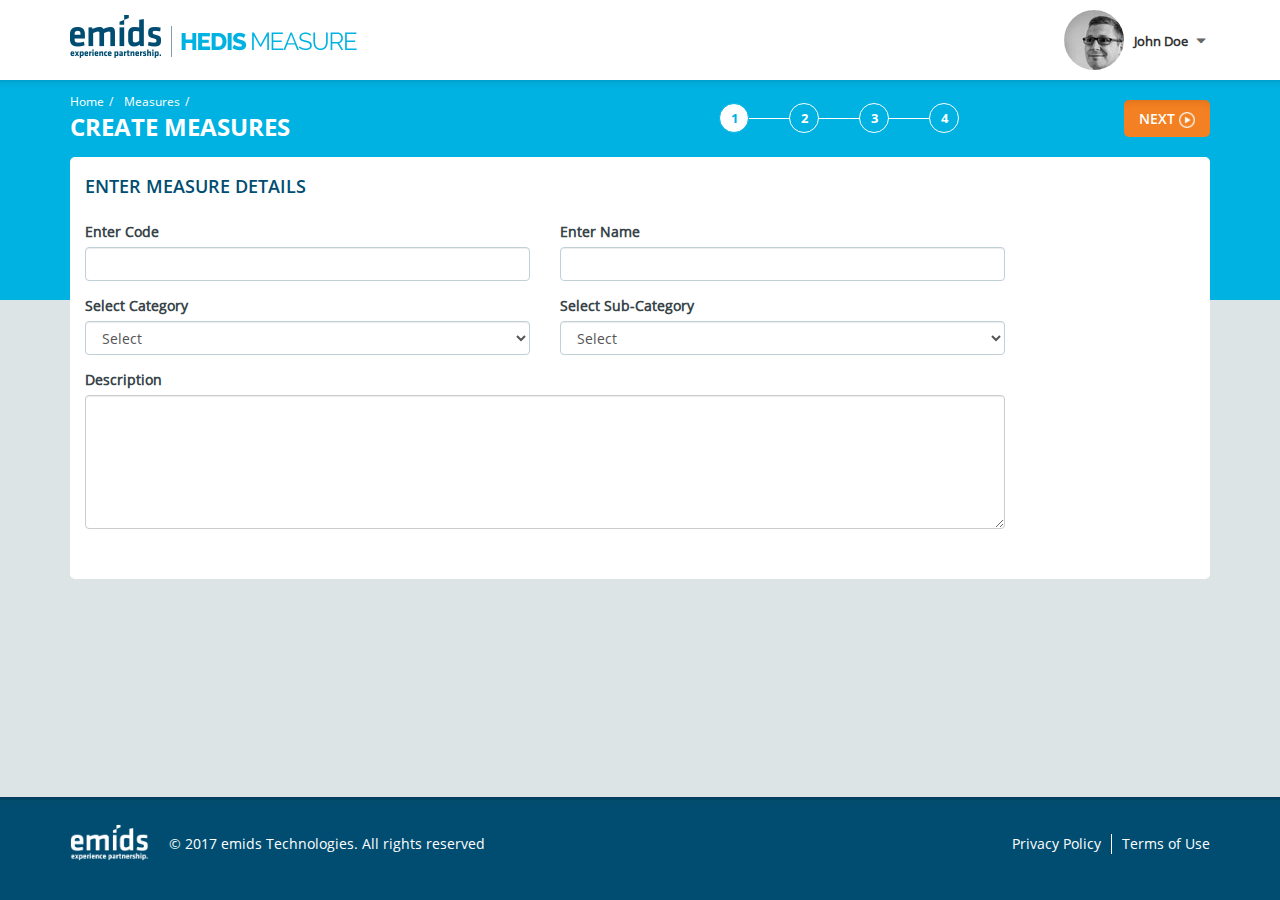
<file: create-measures.html>
<!DOCTYPE html>
<html lang="en">
  <head>
    <meta charset="utf-8">
    <meta http-equiv="X-UA-Compatible" content="IE=edge">
    <meta name="viewport" content="width=device-width, initial-scale=1">
    <!-- The above 3 meta tags *must* come first in the head; any other head content must come *after* these tags -->
    <meta name="description" content="">
    <meta name="author" content="">

    <title>HEDIS List Measure</title>

    <!-- Bootstrap core CSS -->
    <!-- <link href="css/jquery.dataTables.min.css" rel="stylesheet" type="text/css"> -->

    <!-- IE10 viewport hack for Surface/desktop Windows 8 bug -->
    <link href="css/font-awesome.min.css" rel="stylesheet">
    <link href="css/bootstrap.min.css" rel="stylesheet">
    <link href="css/bootstrap-3-right-offset.css" rel="stylesheet">
    <link href="css/custom-styles.css" rel="stylesheet">

    <!-- HTML5 shim and Respond.js for IE8 support of HTML5 elements and media queries -->
    <!--[if lt IE 9]>
      <script src="https://oss.maxcdn.com/html5shiv/3.7.3/html5shiv.min.js"></script>
      <script src="https://oss.maxcdn.com/respond/1.4.2/respond.min.js"></script>
    <![endif]-->
  </head>

  <body>
	<div class="mainWrapArea">
	<div class="container-fluid headerArea">
		<nav class="navbar navbar-default">
		  <div class="container">
			<div class="navbar-header">
			  <button type="button" class="navbar-toggle collapsed" data-toggle="collapse" data-target="#navbar" aria-expanded="false" aria-controls="navbar">
				<span class="sr-only">Toggle navigation</span>
				<span class="icon-bar"></span>
				<span class="icon-bar"></span>
				<span class="icon-bar"></span>
			  </button>
			  <a class="navbar-brand" href="#">
				<img src="images/logo1.png"/>
			  </a>
			</div>
			<div id="navbar" class="navbar-collapse collapse">
				<ul class="nav navbar-nav navbar-right headerRightNav">
					<li class="dropdown">
						<a href="#" class="dropdown-toggle userDisplayArea" data-toggle="dropdown">
							<span class="userIcon"></span> 
							<strong class="userName">John Doe</strong>
							<span class="glyphicon glyphicon-triangle-bottom"></span>
						</a>
						<ul class="dropdown-menu">
							<li><a href="#">Account Settings <span class="glyphicon glyphicon-cog pull-right"></span></a></li>
							<li class="divider"></li>
							<li><a href="#">User stats <span class="glyphicon glyphicon-stats pull-right"></span></a></li>
							<li class="divider"></li>
							<li><a href="#">Sign Out <span class="glyphicon glyphicon-log-out pull-right"></span></a></li>
						</ul>
					</li>
				</ul>
			</div><!--/.navbar-collapse -->
		  </div>
		</nav>
	</div>

    <!-- Main jumbotron for a primary marketing message or call to action -->
    <div class="container-fluid bodyContentArea">
		<div class="container">
			<div class="bodyHeader">
				<ol class="breadcrumb pull-left">
				  <li class="breadcrumb-item"><a href="#">Home</a></li>
				  <li class="breadcrumb-item"><a href="#">Measures</a></li>
				  <li class="breadcrumb-item active">Create Measures</li>
				</ol>
				<div class="timeLineArea">
					<hr class="timeLineBar"/>
					<ul>
						<li class="active">1</li>
						<li>2</li>
						<li>3</li>
						<li>4</li>
					</ul>
				</div> <!-- end of timeLineArea -->
				<button class="btn btn-warning orangeBtn">
					Next <img src="images/next-btn-icon.png" width="16" height="16"/>
				</button>
			</div>
		  <!-- Example row of columns -->
		  <div class="formContainer">
			<h2>Enter Measure Details</h2>
			<form>
				<div class="row">
					<div class="col-md-5 col-xs-12">
						<div class="form-group">
							<label for="code">Enter Code</label>
							<input type="text" class="form-control" id="code"/>
						</div>
					</div>
					<div class="col-md-5 col-md-offset-right-2 col-xs-12">
						<label for="name">Enter Name</label>
						<input type="text" class="form-control" id="name"/>
					</div>
				</div>
				<div class="row">
					<div class="col-md-5 col-xs-12">
						<div class="form-group">
							<label for="category">Select Category</label>
							<select class="form-control" id="category">
								<option>Select</option>
								<option>Category 1</option>
								<option>Category 1</option>
							</select>
						</div>
					</div>
					<div class="col-md-5 col-md-offset-right-2 col-xs-12">
						<label for="subCategory">Select Sub-Category</label>
							<select class="form-control" id="subCategory">
								<option>Select</option>
								<option>Sub-Category 1</option>
								<option>Sub-Category 1</option>
							</select>
					</div>
				</div>
				<div class="row">
					<div class="col-md-10 col-md-offset-right-2 col-xs-12">
						<div class="form-group">
							<label for="description">Description</label>
							<textarea class="form-control" id="description" rows="6">
							</textarea>
						</div>
					</div>
				</div>
			</form>
			<br class="clearAll"/>
		  </div> <!-- end of formContainer -->
		</div> <!-- container -->
		<br clear="all"/>
	</div> <!-- end of bodyContentArea -->

      <footer class="footerArea">
		 <div class="container">
			<div class="footerLogo"></div>
			<p>&copy; 2017 emids Technologies. All rights reserved</p>
			<ul class="footerLinks">
				<li><a href="#">Privacy Policy</a></li>
				<li><a href="#">Terms of Use</a></li>
			</ul>
		</div>
      </footer>
    </div>  <!-- mainWrapArea -->

<a id="back-to-top" href="#" class="btn btn-primary btn-lg back-to-top" role="button" title="Click to return on the top page" data-toggle="tooltip" data-placement="left"><span class="glyphicon glyphicon-chevron-up"></span></a>
	    
    <!-- Bootstrap core JavaScript
    ================================================== -->
    <!-- Placed at the end of the document so the pages load faster -->
    <script src="js/jquery.min.js"></script>
    <script>window.jQuery || document.write('<script src="js/jquery.min.js"><\/script>')</script>
    <script src="js/bootstrap.min.js"></script>
    <!-- <script src="js/jquery.dataTables.min.js"></script> -->
    <!-- IE10 viewport hack for Surface/desktop Windows 8 bug -->
    <script src="js/ie10-viewport-bug-workaround.js"></script>
    <script src="js/custom-script.js"></script>
  </body>
</html>
</file>
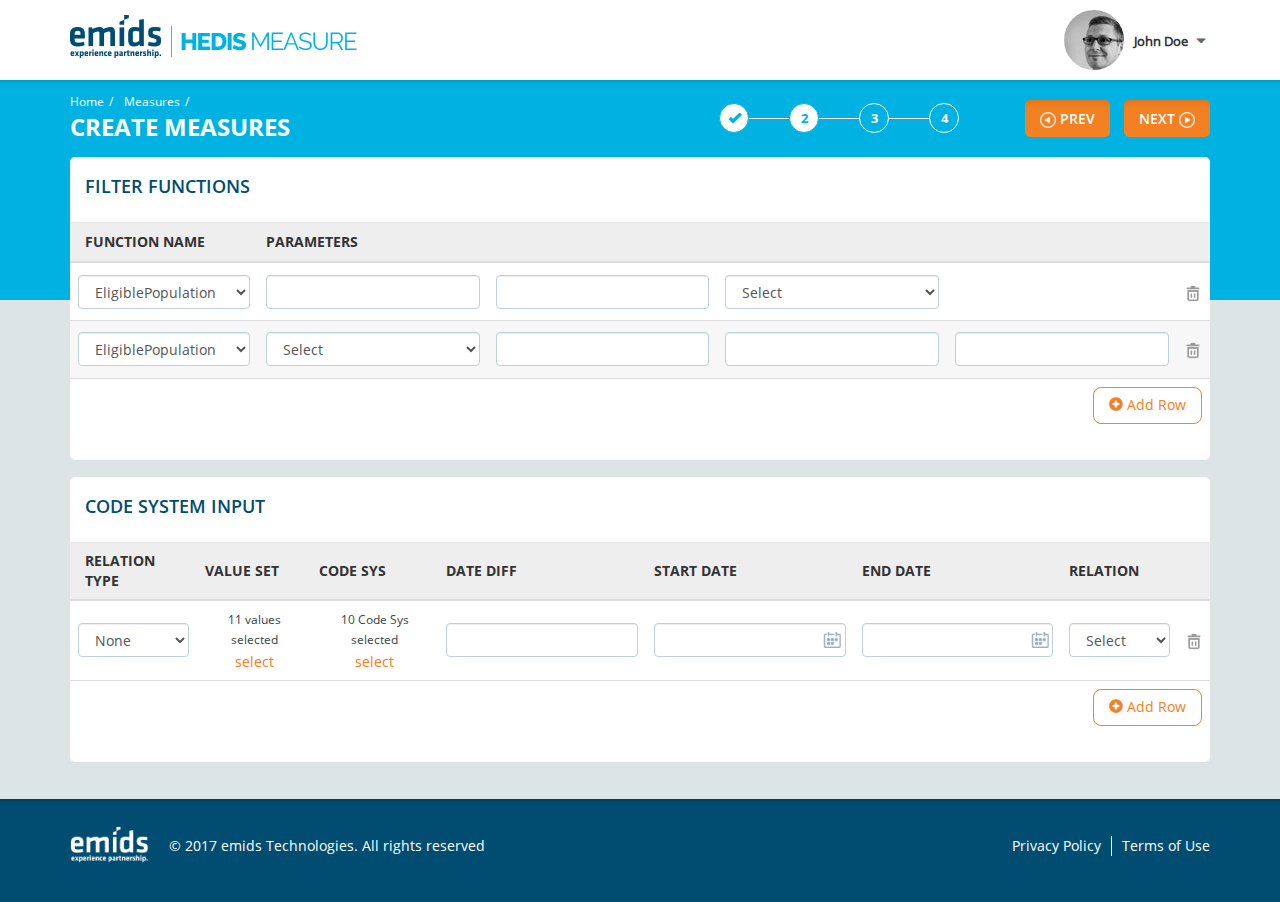
<file: create-measures2.html>
<!DOCTYPE html>
<html lang="en">
  <head>
    <meta charset="utf-8">
    <meta http-equiv="X-UA-Compatible" content="IE=edge">
    <meta name="viewport" content="width=device-width, initial-scale=1">
    <!-- The above 3 meta tags *must* come first in the head; any other head content must come *after* these tags -->
    <meta name="description" content="">
    <meta name="author" content="">

    <title>HEDIS List Measure</title>

    <!-- Bootstrap core CSS -->
    <!-- <link href="css/jquery.dataTables.min.css" rel="stylesheet" type="text/css"> -->

    <!-- IE10 viewport hack for Surface/desktop Windows 8 bug -->
    <link href="css/font-awesome.min.css" rel="stylesheet">
    <link href="css/bootstrap.min.css" rel="stylesheet">
    <link href="css/datepicker.css" rel="stylesheet">
    <link href="css/bootstrap-3-right-offset.css" rel="stylesheet">
    <link href="css/custom-styles.css" rel="stylesheet">

    <!-- HTML5 shim and Respond.js for IE8 support of HTML5 elements and media queries -->
    <!--[if lt IE 9]>
      <script src="https://oss.maxcdn.com/html5shiv/3.7.3/html5shiv.min.js"></script>
      <script src="https://oss.maxcdn.com/respond/1.4.2/respond.min.js"></script>
    <![endif]-->
  </head>

  <body>
	<div class="mainWrapArea">
	<div class="container-fluid headerArea">
		<nav class="navbar navbar-default">
		  <div class="container">
			<div class="navbar-header">
			  <button type="button" class="navbar-toggle collapsed" data-toggle="collapse" data-target="#navbar" aria-expanded="false" aria-controls="navbar">
				<span class="sr-only">Toggle navigation</span>
				<span class="icon-bar"></span>
				<span class="icon-bar"></span>
				<span class="icon-bar"></span>
			  </button>
			  <a class="navbar-brand" href="#">
				<img src="images/logo1.png"/>
			  </a>
			</div>
			<div id="navbar" class="navbar-collapse collapse">
				<ul class="nav navbar-nav navbar-right headerRightNav">
					<li class="dropdown">
						<a href="#" class="dropdown-toggle userDisplayArea" data-toggle="dropdown">
							<span class="userIcon"></span> 
							<strong class="userName">John Doe</strong>
							<span class="glyphicon glyphicon-triangle-bottom"></span>
						</a>
						<ul class="dropdown-menu">
							<li><a href="#">Account Settings <span class="glyphicon glyphicon-cog pull-right"></span></a></li>
							<li class="divider"></li>
							<li><a href="#">User stats <span class="glyphicon glyphicon-stats pull-right"></span></a></li>
							<li class="divider"></li>
							<li><a href="#">Sign Out <span class="glyphicon glyphicon-log-out pull-right"></span></a></li>
						</ul>
					</li>
				</ul>
			</div><!--/.navbar-collapse -->
		  </div>
		</nav>
	</div>

    <!-- Main jumbotron for a primary marketing message or call to action -->
    <div class="container-fluid bodyContentArea">
		<div class="container">
			<div class="bodyHeader">
				<ol class="breadcrumb pull-left">
				  <li class="breadcrumb-item"><a href="#">Home</a></li>
				  <li class="breadcrumb-item"><a href="#">Measures</a></li>
				  <li class="breadcrumb-item active">Create Measures</li>
				</ol>
				<div class="timeLineArea">
					<hr class="timeLineBar"/>
					<ul>
						<li class="active"><span class="glyphicon glyphicon-ok"></span></li>
						<li class="active">2</li>
						<li>3</li>
						<li>4</li>
					</ul>
				</div> <!-- end of timeLineArea -->
				<div class="btns1Area">
					<button class="btn btn-warning orangeBtn">
						<img src="images/prev-btn-icon.png" width="16" height="16"/> Prev
					</button>
					<button class="btn btn-warning orangeBtn">					
						Next <img src="images/next-btn-icon.png" width="16" height="16"/>
					</button>
				</div>
			</div>
		  <!-- Example row of columns -->
		  <div class="formContainer formContainer1">
			<h2>Filter Functions</h2>
			<form>
				<table class="table table-striped table-responsive formTable1">
					<thead>
						<tr>
							<th>Function Name</th>
							<th>Parameters</th>
							<th colspan="4"></th>
						</tr>
					</thead>
					<tbody>
						<tr>
							<td>								
								<div class="form-group">
										<select class="form-control">
											<option>EligiblePopulation</option>
											<option>Option 1</option>
											<option>Option 2</option>
										</select>
								</div>
							</td>
							<td>
								<div class="form-group">
									<input type="text" class="form-control"/>
								</div>
							</td>
							<td>
								<div class="form-group">
									<input type="text" class="form-control"/>
								</div>
							</td>
							<td>
								<div class="form-group">
										<select class="form-control">
											<option>Select </option>
											<option>Option 1</option>
											<option>Option 2</option>
										</select>
								</div>
							</td>
							<td>&nbsp;</td>
							<td>
								<a class="deleteIcon" href="#"></a>
							</td>
						</tr>
						<tr>
							<td>								
								<div class="form-group">
										<select class="form-control">
											<option>EligiblePopulation</option>
											<option>Option 1</option>
											<option>Option 2</option>
										</select>
								</div>
							</td>
							<td>
								<div class="form-group">
										<select class="form-control">
											<option>Select </option>
											<option>Option 1</option>
											<option>Option 2</option>
										</select>
								</div>
							</td>
							<td>
								<div class="form-group">
									<input type="text" class="form-control"/>
								</div>
							</td>
							<td>
								<div class="form-group">
									<input type="text" class="form-control"/>
								</div>
							</td>
							<td>
								<div class="form-group">
									<input type="text" class="form-control"/>
								</div>
							</td>
							<td>
								<a class="deleteIcon" href="#"></a>
							</td>
						</tr>						
					</tbody>
					<tfoot>
						<tr>
							<td colspan="6">
								<button class="btn btn-warning whiteBtn">
									<span class="glyphicon glyphicon-plus-sign"></span> Add Row
								</button>
							</td>
						</tr>
					</tfoot>
				</table>
			</form>
		  </div> <!-- end of formContainer -->
		  <div class="formContainer formContainer1">
			<h2>Code System Input</h2>
			<form>
				<table class="table table-striped table-responsive formTable1">
					<thead>
						<tr>
							<th>Relation Type</th>
							<th>Value Set</th>
							<th>Code Sys</th>
							<th>Date Diff</th>
							<th>Start Date</th>
							<th>End Date</th>
							<th>Relation</th>
							<th>&nbsp;</th>
						</tr>
					</thead>
					<tbody>
						<tr>
							<td>								
								<div class="form-group">
										<select class="form-control">
											<option>None</option>
											<option>Option 1</option>
											<option>Option 2</option>
										</select>
								</div>
							</td>
							<td class="text-center">
								 <p class="totValuesSel"><small>11 values selected</small></p>
								<a class="tdLink1" id="selValues1">select</a>
							</td>
							<td class="text-center">
								 <p class="totValuesSel"><small>10 Code Sys selected</small></p>
								<a class="tdLink1" id="selValues2">select</a>
							</td>
							<td>
								<div class="form-group">
									<input type="text" class="form-control"/>
								</div>
							</td>
							<td>
								<div class="form-group">
									<input type="text" class="form-control dateIcon" id="date1"/>
								</div>
							</td>
							<td>
								<div class="form-group">
									<input type="text" class="form-control dateIcon" id="date2"/>
								</div>
							</td>
							<td>
								<div class="form-group">
										<select class="form-control">
											<option>Select </option>
											<option>Option 1</option>
											<option>Option 2</option>
										</select>
								</div>
							</td>
							<td>
								<a class="deleteIcon" href="#"></a>
							</td>
						</tr>				
					</tbody>
					<tfoot>
						<tr>
							<td colspan="8">
								<button class="btn btn-warning whiteBtn">
									<span class="glyphicon glyphicon-plus-sign"></span> Add Row
								</button>
							</td>
						</tr>
					</tfoot>
				</table>
			</form>
		  </div> <!-- end of formContainer -->
		</div> <!-- container -->
		<br clear="all"/>
	</div> <!-- end of bodyContentArea -->

      <footer class="footerArea">
		 <div class="container">
			<div class="footerLogo"></div>
			<p>&copy; 2017 emids Technologies. All rights reserved</p>
			<ul class="footerLinks">
				<li><a href="#">Privacy Policy</a></li>
				<li><a href="#">Terms of Use</a></li>
			</ul>
		</div>
      </footer>
    </div>  <!-- mainWrapArea -->
	
	<div class="modal fade modalBox" id="myModal" role="dialog">
    <div class="modal-dialog">
    
      <!-- Modal content-->
      <div class="modal-content">
        <div class="modal-header modalHeader">
          <button type="button" class="close" data-dismiss="modal">&times;</button>
          <h4 class="modal-title">Select Value Set</h4>
        </div>
        <div class="modal-body modalBody">
          <div class="row">
			<div class="col-md-6">
			  <div class="checkbox checkbox-info">
				<label><input type="checkbox" value="" checked> Asthma Diagnosis</label>
			 </div>
			  <div class="checkbox">
				  <label><input type="checkbox" value=""> Bacterial Pneumonia</label>
			 </div>
			  <div class="checkbox">
				  <label><input type="checkbox" value="" checked> Cardiac Procedure</label>
			 </div>
			  <div class="checkbox">
				  <label><input type="checkbox" value="" checked> Cellulitis</label>
			 </div>
			  <div class="checkbox">
				  <label><input type="checkbox" value=""> COPD Diagnosis</label>
			 </div>
			  <div class="checkbox">
				  <label><input type="checkbox" value=""> Cystic Fibrosis and Respiratory System Anomalies</label>
			 </div>
			  <div class="checkbox">
				  <label><input type="checkbox" value="" checked> Diabetes Diagnosis</label>
			 </div>
			  <div class="checkbox">
				  <label><input type="checkbox" value=""> Diabetes Long Term Complications</label>
			 </div>
			  <div class="checkbox">
				  <label><input type="checkbox" value=""> Diabetes Short Term Complications</label>
			 </div>
			  <div class="checkbox">
				  <label><input type="checkbox" value=""> Dialysis</label>
			 </div>
			</div> <!-- end of col-md-6 -->
			<div class="col-md-6">
			  <div class="checkbox">
				<label><input type="checkbox" value=""> ED</label>
			 </div>
			  <div class="checkbox">
				  <label><input type="checkbox" value=""> Heart Failure Diagnosis</label>
			 </div>
			  <div class="checkbox">
				  <label><input type="checkbox" value="" checked> Hypertension</label>
			 </div>
			  <div class="checkbox">
				  <label><input type="checkbox" value="" checked> Immunocompromised State</label>
			 </div>
			  <div class="checkbox">
				  <label><input type="checkbox" value=""> Kidney/Urinary Tract Disorder</label>
			 </div>
			  <div class="checkbox">
				  <label><input type="checkbox" value="" checked> Lower Extremity Amputation</label>
			 </div>
			  <div class="checkbox">
				  <label><input type="checkbox" value=""> Nonacute Inpatient</label>
			 </div>
			  <div class="checkbox">
				  <label><input type="checkbox" value="" checked> Observation</label>
			 </div>
			  <div class="checkbox">
				  <label><input type="checkbox" value=""> Outpatient</label>
			 </div>
			  <div class="checkbox">
				  <label><input type="checkbox" value=""> Pressure Ulcer</label>
			 </div>
			</div> <!-- end of col-md-6 -->
		  </div> <!-- end of row -->
        </div>
        <div class="modal-footer modalFooter">
          <button type="button" class="btn btn-default">Cancel</button>
          <button type="button" class="btn btn-warning orangeBtn">Done</button>
        </div>
      </div>      
    </div> <!-- end of modal-dialog -->
  </div> <!-- end of modal -->
<a id="back-to-top" href="#" class="btn btn-primary btn-lg back-to-top" role="button" title="Click to return on the top page" data-toggle="tooltip" data-placement="left"><span class="glyphicon glyphicon-chevron-up"></span></a>
	    
    <!-- Bootstrap core JavaScript
    ================================================== -->
    <!-- Placed at the end of the document so the pages load faster -->
    <script src="js/jquery.min.js"></script>
    <script>window.jQuery || document.write('<script src="js/jquery.min.js"><\/script>')</script>
    <script src="js/bootstrap.min.js"></script>
    <script src="js/bootstrap-datepicker.js"></script>
    <!-- <script src="js/jquery.dataTables.min.js"></script> -->
    <!-- IE10 viewport hack for Surface/desktop Windows 8 bug -->
    <script src="js/ie10-viewport-bug-workaround.js"></script>
    <script src="js/custom-script.js"></script>
  </body>
</html>
</file>
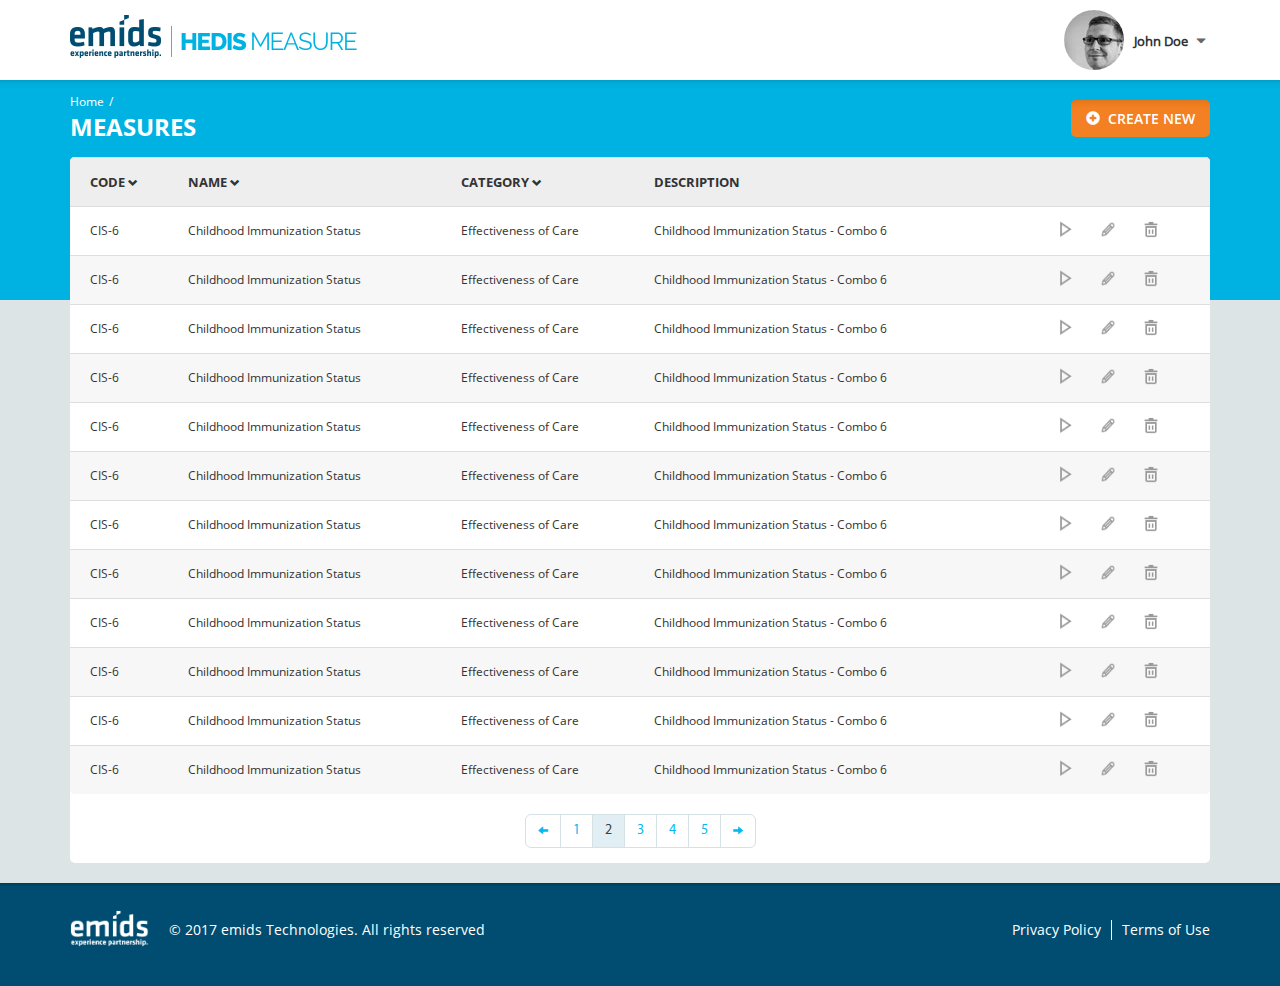
<file: measures.html>
<!DOCTYPE html>
<html lang="en">
  <head>
    <meta charset="utf-8">
    <meta http-equiv="X-UA-Compatible" content="IE=edge">
    <meta name="viewport" content="width=device-width, initial-scale=1">
    <!-- The above 3 meta tags *must* come first in the head; any other head content must come *after* these tags -->
    <meta name="description" content="">
    <meta name="author" content="">

    <title>HEDIS List Measure</title>

    <!-- Bootstrap core CSS -->
    <!-- <link href="css/jquery.dataTables.min.css" rel="stylesheet" type="text/css"> -->

    <!-- IE10 viewport hack for Surface/desktop Windows 8 bug -->
    <link href="css/font-awesome.min.css" rel="stylesheet">
    <link href="css/bootstrap.min.css" rel="stylesheet">
    <link href="css/custom-styles.css" rel="stylesheet">

    <!-- HTML5 shim and Respond.js for IE8 support of HTML5 elements and media queries -->
    <!--[if lt IE 9]>
      <script src="https://oss.maxcdn.com/html5shiv/3.7.3/html5shiv.min.js"></script>
      <script src="https://oss.maxcdn.com/respond/1.4.2/respond.min.js"></script>
    <![endif]-->
  </head>

  <body>
	<div class="mainWrapArea">
	<div class="container-fluid headerArea">
		<nav class="navbar navbar-default">
		  <div class="container">
			<div class="navbar-header">
			  <button type="button" class="navbar-toggle collapsed" data-toggle="collapse" data-target="#navbar" aria-expanded="false" aria-controls="navbar">
				<span class="sr-only">Toggle navigation</span>
				<span class="icon-bar"></span>
				<span class="icon-bar"></span>
				<span class="icon-bar"></span>
			  </button>
			  <a class="navbar-brand" href="#">
				<img src="images/logo1.png"/>
			  </a>
			</div>
			<div id="navbar" class="navbar-collapse collapse">
				<ul class="nav navbar-nav navbar-right headerRightNav">
					<li class="dropdown">
						<a href="#" class="dropdown-toggle userDisplayArea" data-toggle="dropdown">
							<span class="userIcon"></span> 
							<strong class="userName">John Doe</strong>
							<span class="glyphicon glyphicon-triangle-bottom"></span>
						</a>
						<ul class="dropdown-menu">
							<li><a href="#">Account Settings <span class="glyphicon glyphicon-cog pull-right"></span></a></li>
							<li class="divider"></li>
							<li><a href="#">User stats <span class="glyphicon glyphicon-stats pull-right"></span></a></li>
							<li class="divider"></li>
							<li><a href="#">Sign Out <span class="glyphicon glyphicon-log-out pull-right"></span></a></li>
						</ul>
					</li>
				</ul>
			</div><!--/.navbar-collapse -->
		  </div>
		</nav>
	</div>

    <!-- Main jumbotron for a primary marketing message or call to action -->
    <div class="container-fluid bodyContentArea">
		<div class="container">
			<div class="bodyHeader">
				<ol class="breadcrumb pull-left">
				  <li class="breadcrumb-item"><a href="#">Home</a></li>
				  <li class="breadcrumb-item active">Measures</li>
				</ol>
				<button class="btn btn-warning orangeBtn">
					<span class="glyphicon glyphicon-plus-sign"></span> Create New
				</button>
			</div>
		  <!-- Example row of columns -->
			<div class="measuresTableArea">
				<table id="measureTable" class="table table-striped table-responsive cus-table" cellspacing="0" width="100%">
				<thead>
					<tr>
						<th>Code <span class="glyphicon glyphicon-chevron-down"></span></th>
						<th>Name <span class="glyphicon glyphicon-chevron-down"></span></th>
						<th>Category <span class="glyphicon glyphicon-chevron-down"></span></th>
						<th>Description</th>
						<th></th>
					</tr>
				</thead>
				<tbody>
					<tr>
						<td>CIS-6</td>
						<td>Childhood Immunization Status</td>
						<td>Effectiveness of Care</td>
						<td>Childhood Immunization Status - Combo 6</td>
						<td>
							<span class="executeIcon"></span>
							<span class="editIcon"></span>
							<span class="deleteIcon"></span>
						</td>
					</tr>
					<tr>
						<td>CIS-6</td>
						<td>Childhood Immunization Status</td>
						<td>Effectiveness of Care</td>
						<td>Childhood Immunization Status - Combo 6</td>
						<td>
							<a class="executeIcon" href="#"></a>
							<a class="editIcon" href="#"></a>
							<a class="deleteIcon" href="#"></a>
						</td>
					</tr>
					<tr>
						<td>CIS-6</td>
						<td>Childhood Immunization Status</td>
						<td>Effectiveness of Care</td>
						<td>Childhood Immunization Status - Combo 6</td>
						<td>
							<a class="executeIcon" href="#"></a>
							<a class="editIcon" href="#"></a>
							<a class="deleteIcon" href="#"></a>
						</td>
					</tr>
					<tr>
						<td>CIS-6</td>
						<td>Childhood Immunization Status</td>
						<td>Effectiveness of Care</td>
						<td>Childhood Immunization Status - Combo 6</td>
						<td>
							<a class="executeIcon" href="#"></a>
							<a class="editIcon" href="#"></a>
							<a class="deleteIcon" href="#"></a>
						</td>
					</tr>
					<tr>
						<td>CIS-6</td>
						<td>Childhood Immunization Status</td>
						<td>Effectiveness of Care</td>
						<td>Childhood Immunization Status - Combo 6</td>
						<td>
							<a class="executeIcon" href="#"></a>
							<a class="editIcon" href="#"></a>
							<a class="deleteIcon" href="#"></a>
						</td>
					</tr>
					<tr>
						<td>CIS-6</td>
						<td>Childhood Immunization Status</td>
						<td>Effectiveness of Care</td>
						<td>Childhood Immunization Status - Combo 6</td>
						<td>
							<a class="executeIcon" href="#"></a>
							<a class="editIcon" href="#"></a>
							<a class="deleteIcon" href="#"></a>
						</td>
					</tr>
					<tr>
						<td>CIS-6</td>
						<td>Childhood Immunization Status</td>
						<td>Effectiveness of Care</td>
						<td>Childhood Immunization Status - Combo 6</td>
						<td>
							<a class="executeIcon" href="#"></a>
							<a class="editIcon" href="#"></a>
							<a class="deleteIcon" href="#"></a>
						</td>
					</tr>
					<tr>
						<td>CIS-6</td>
						<td>Childhood Immunization Status</td>
						<td>Effectiveness of Care</td>
						<td>Childhood Immunization Status - Combo 6</td>
						<td>
							<a class="executeIcon" href="#"></a>
							<a class="editIcon" href="#"></a>
							<a class="deleteIcon" href="#"></a>
						</td>
					</tr>
					<tr>
						<td>CIS-6</td>
						<td>Childhood Immunization Status</td>
						<td>Effectiveness of Care</td>
						<td>Childhood Immunization Status - Combo 6</td>
						<td>
							<a class="executeIcon" href="#"></a>
							<a class="editIcon" href="#"></a>
							<a class="deleteIcon" href="#"></a>
						</td>
					</tr>
					<tr>
						<td>CIS-6</td>
						<td>Childhood Immunization Status</td>
						<td>Effectiveness of Care</td>
						<td>Childhood Immunization Status - Combo 6</td>
						<td>
							<a class="executeIcon" href="#"></a>
							<a class="editIcon" href="#"></a>
							<a class="deleteIcon" href="#"></a>
						</td>
					</tr>
					<tr>
						<td>CIS-6</td>
						<td>Childhood Immunization Status</td>
						<td>Effectiveness of Care</td>
						<td>Childhood Immunization Status - Combo 6</td>
						<td>
							<a class="executeIcon" href="#"></a>
							<a class="editIcon" href="#"></a>
							<a class="deleteIcon" href="#"></a>
						</td>
					</tr>
					<tr>
						<td>CIS-6</td>
						<td>Childhood Immunization Status</td>
						<td>Effectiveness of Care</td>
						<td>Childhood Immunization Status - Combo 6</td>
						<td>
							<a class="executeIcon" href="#"></a>
							<a class="editIcon" href="#"></a>
							<a class="deleteIcon" href="#"></a>
						</td>
					</tr>
				</tbody>
			</table>
				<div class="col-md-12 text-center">
				<ul class="pagination">
					<li><a href="#"><span class="glyphicon glyphicon-arrow-left"></span></a></li>
					<li><a href="#">1</a></li>
					<li class="active"><a href="#">2</a></li>
					<li><a href="#">3</a></li>
					<li><a href="#">4</a></li>
					<li><a href="#">5</a></li>
					<li><a href="#"><span class="glyphicon glyphicon-arrow-right"></span></a></li>
				</ul>
			 </div>
				<br class="clearAll"/>
			</div> <!-- end of measuresTableArea -->
		</div> <!-- container -->
		<br clear="all"/>
	</div> <!-- end of bodyContentArea -->

      <footer class="footerArea">
		 <div class="container">
			<div class="footerLogo"></div>
			<p>&copy; 2017 emids Technologies. All rights reserved</p>
			<ul class="footerLinks">
				<li><a href="#">Privacy Policy</a></li>
				<li><a href="#">Terms of Use</a></li>
			</ul>
		</div>
      </footer>
    </div>  <!-- mainWrapArea -->

<a id="back-to-top" href="#" class="btn btn-primary btn-lg back-to-top" role="button" title="Click to return on the top page" data-toggle="tooltip" data-placement="left"><span class="glyphicon glyphicon-chevron-up"></span></a>
	    
    <!-- Bootstrap core JavaScript
    ================================================== -->
    <!-- Placed at the end of the document so the pages load faster -->
    <script src="js/jquery.min.js"></script>
    <script>window.jQuery || document.write('<script src="js/jquery.min.js"><\/script>')</script>
    <script src="js/bootstrap.min.js"></script>
    <!-- <script src="js/jquery.dataTables.min.js"></script> -->
    <!-- IE10 viewport hack for Surface/desktop Windows 8 bug -->
    <script src="js/ie10-viewport-bug-workaround.js"></script>
    <script src="js/custom-script.js"></script>
  </body>
</html>
</file>
<file: css/custom-styles.css>
/* -- custom styles -- */

html,
body {
  height: 100%;
	background:#dde4e6;
  /* The html and body elements cannot have any padding or margin. */
  font-family:"OpenSans-Regular";
}
a{text-decoration:none; cursor:pointer;}
@font-face {
    font-family: "OpenSans-Regular";
    src: url("../fonts/OpenSans-Regular.ttf");
}
@font-face {
    font-family: "OpenSans-Semibold";
    src: url("../fonts/OpenSans-Semibold.ttf");
}
@font-face {
    font-family: "OpenSans-Bold";
    src: url("../fonts/OpenSans-Bold.ttf");
}
@font-face {
    font-family: "MyriadPro-Regular";
    src: url("../fonts/MyriadPro-Regular.otf");
}
@font-face {
    font-family: "MyriadPro-Bold";
    src: url("../fonts/MyriadPro-Bold.otf");
}


.mainWrapArea{
	min-height:100%;
	position:relative;
}
.headerArea{
	height:80px;
	background:#ffffff;
}
.headerArea .navbar-default{
	background-color:#ffffff !important;
	border:none !important;
}
.headerArea .navbar-right a{
	color:#ffffff;
}
.headerArea .navbar-right .active a{
	color:#000000 !important
}
.headerRightNav{
	margin-top:10px;
	font-family:"OpenSans-Regular";
}
.headerRightNav .dropdown.open a{
	color:#333333;
	background-color:#ffffff !important;
}
.userDisplayArea{
	height:60px;
	color:#000000;
	position:relative;
	padding:0 !important;
	margin:0 !important;
}
.userIcon{
	display:inline-block;
	width:60px;
	height:60px;
	border-radius:50%;
	background:url("../images/user-x.jpg") 0 0 no-repeat;
	float:left;
}
.userName{
	color:#333333;
	float:left;
	position:relative;
	top:35%;
	margin-left:10px;
	font-size:13px;
}
.userDisplayArea .glyphicon{
	float:left;
	margin-left:8px;
	position:relative;
	top:44%;
	color:#666666;
	font-size:10px;
}
.headerRightNav .dropdown-menu{
	min-width:200px;
}
.headerRightNav .dropdown-menu li, .headerRightNav .dropdown-menu a{
	color:#000000;
}
.headerRightNav .dropdown-menu span{
	top:4px;
}


.bodyContentArea{
	padding:10px;
	padding-top:0;
   padding-bottom:103px;   /* Height of the footer */
   background:#dde4e6 url("../images/body-bg.jpg") 0 0 repeat-x;
}
.bodyHeader{
	height:77px;
	clear:both;
	display:-webkit-flex;
	display:flex;
	-webkit-align-items:center;
	align-items:center;
	-webkit-justify-content:space-between;
	justify-content:space-between;
	position:relative;
}
.breadcrumb{
	background:none;
}
.breadcrumb, .breadcrumb-item, .breadcrumb-item a{
	margin:0;
	padding-left:0;
	font-family:"OpenSans-Regular";
	font-size:12px;
	color:#ffffff;
}
.breadcrumb-item.active{
	font-family:"OpenSans-Bold";
	font-size:24px;
	color:#ffffff;
	display:block;
	text-transform:uppercase;
}
.breadcrumb li:after{
   padding: 0 5px;
    color: #fffff;
    content: "/\00a0";	
}
.breadcrumb>li+li:before, .breadcrumb li:before, .breadcrumb li:last-child:after{
   padding: 0 !important;
    color: #ccc;
    content: "" !important;	
}
.timeLineArea{
	float:right;
	margin-right:0;
	height:30px;
	position:absolute;
	top:30%;
	right:22%;
}
.timeLineBar{
	margin:0;
	padding:0;
	border:none;
	background:#ffffff;
	height:1px;
	position:absolute;
	top:50%;
	width:96%;
	left:2%;
	z-index:99;
}
.timeLineArea ul{
	list-style-type:none;
	margin:0;
	padding:0;
	position:relative;
	z-index:9999;
}
.timeLineArea ul li{
	float:left;
	height:30px;
	line-height:28px;
	width:30px;
	font-family:"OpenSans-Bold";
	font-size:13px;
	background:#00b2e2;
	color:#ffffff;
	border:1px solid #ffffff;
	border-radius:50%;
	text-align:center;
	cursor:pointer;
	margin-right:40px;
}
.timeLineArea ul li:last-child{
	margin-right:0;
}
.timeLineArea ul li.active{
	background:#ffffff;
	color:#00b2e2;
	border:1px solid #00b2e2;
}
.navbar-brand{
	
}
.navbar-brand img{
	height:43px;
	width:287px;
	border:none;
}
.orangeBtn{
	padding-left:15px;
	padding-right:15px;
	height:37px;
	background-color:#f38022;
	border-radius:5px;
	text-transform:uppercase;
	font-family:"OpenSans-Semibold";
	-moz-box-shadow:inset  0  8px 8px -8px #d56b15;
	-webkit-box-shadow:inset  0  8px 8px -8px #d56b15;
	box-shadow:inset  0  8px 8px -8px #d56b15;
	border:none;
}
.orangeBtn:hover{
	background-color:#cf6f20;
}
.orangeBtn span{
	margin-right:4px;
}
.whiteBtn{
	padding-left:15px;
	padding-right:15px;
	margin-right:0;
	height:37px;
	background-color:#ffffff;
	border-radius:8px;
	border:1px solid #f3842a;
	color:#f38022;
	float:right;
}
.orangeBtn:hover{
	background-color:rgba(207,111,32,1);
}
.orangeBtn span{
	margin-right:4px;
}
.nextBtn{
	background:url("../images/next-btn-icon.png") 98% center no-repeat;
	background-size:16px 16px;
}
.btns1Area{
	float:right;
}
.btns1Area .btn:last-child{
	margin-left:10px;
}
footer{
	position:absolute;
   bottom:0;
   width:100%;
   height:103px;   /* Height of the footer */
   background:#004d71 url("../images/footer-bg.jpg") 0 0 repeat-x;
   color:#ffffff;
   padding:27px 0;
}
.footerLogo{
	width:79px;
	height:37px;
	background:url("../images/logo-white.png") 0 0 no-repeat;
	background-size:100% 100%;
	float:left;
}
.footerArea p{
	padding-top:10px;
	margin-left:20px;
	float:left;
}
.footerLinks{
	float:right;
	list-style-type:none;
	margin-top:10px;
}
.footerLinks li{
	border-right:1px solid #ffffff;
	padding:0 10px;
	float:left;
}
.footerLinks li:last-child{
	border-right:none;
	padding-right:0;
}
.footerLinks li a{
	color:#ffffff;
	text-decoration:none;
}
.back-to-top {
    cursor: pointer;
    position: fixed;
    bottom: 20px;
    right: 20px;
    display:none;
}
.measuresTableArea{
	background:#ffffff;
	border-radius:5px;
	padding-bottom:10px;
}
.cus-table{
	font-size:1.125em;
	width:100%;	
    border-spacing: 0;
	border-collapse:separate;
	/* min-width:800px; */
}
.cus-table thead tr th .glyphicon{
	top:1px;
	cursor:pointer;
	font-size:10px;
}
.cus-table thead tr th{
	text-transform:uppercase;
}
.cus-table thead tr th, .cus-table tbody tr td{
	border-top:1px solid #dedede;
	border-bottom:none;
}
.cus-table thead tr th:first-child, .cus-table tbody tr td:first-child{
	padding-left:20px;
}
.cus-table thead tr th:first-child{
	border-top-left-radius:5px;
}
.cus-table thead tr th:last-child{
	border-top-right-radius:5px;
}
.cus-table tbody tr:last-child td:first-child{
	border-bottom-left-radius:5px;
}
.cus-table tbody tr:last-child td:last-child{
	border-bottom-right-radius:5px;
}
.cus-table tr th, .cus-table tr td{
	border-top:1px solid #dedede !important;
}
.cus-table thead, .cus-table tr th{
	margin:0;
	padding-top:0 !important;
	padding-bottom:0 !important;
	line-height:normal !important;
	vertical-align:middle !important;
	background:#eeeeee;
	font-family:"OpenSans-Bold";
	font-size:13px;
	color:#333333;
}
.cus-table tbody, .cus-table tr td{
	font-family:"OpenSans-Regular";
	font-size:12px;
	color:#333333;
}
.cus-table thead, .cus-table tr:nth-child(odd), .cus-table thead, .cus-table tr:nth-child(even){
	
}
.cus-table thead, .cus-table tr:nth-child(odd), .cus-table thead, .cus-table tr:nth-child(odd) td{
	background:#ffffff; 
	height:49px;
	vertical-align:middle;
}
.cus-table thead, .cus-table tr:nth-child(even), .cus-table thead, .cus-table tr:nth-child(even) td{
	background:#f7f7f7;
	height:49px;
	vertical-align:middle;
}
.cus-table tbody tr td:last-child{
	text-align:center;
}
/* table.dataTable tbody th,
table.dataTable tbody td {
   padding-top:13px;
   padding-bottom:13px;
   word-break:break-all;
   white-space:normal;
} */
.pagination{
	margin-top:0;
	margin-bottom:0;
}
.pagination li, .pagination li a{
	border-color:#d6e1e5;
	font-family:"MyriadPro-Regular";
	color:#02baf2;
}
.pagination li.active, .pagination li.active a{
	background:#e1eef3;
	color:#364347;
	border-color:#d6e1e5;
}
.pagination li:first-child, .pagination li:first-child a{
	border-top-left-radius:6px;
	border-bottom-left-radius:6px;
}
.pagination li:last-child, .pagination li:last-child a{
	border-top-right-radius:6px;
	border-bottom-right-radius:6px;
}
.pagination .glyphicon{
	font-size:10px;
}
.executeIcon{
	width:15px;
	height:18px;
	background:url("../images/execute-icon.png") 0 0 no-repeat;
	background-size:100% 100%;
	display:inline-block;
	cursor:pointer;
}
.editIcon{
	width:16px;
	height:17px;
	background:url("../images/edit-icon.png") 0 0 no-repeat;
	background-size:100% 100%;
	display:inline-block;
	cursor:pointer;
}
.deleteIcon{
	width:16px;
	height:17px;
	background:url("../images/delete-icon.png") 0 0 no-repeat;
	background-size:100% 100%;
	display:inline-block;
	cursor:pointer;
}
.cus-table tr td .executeIcon{
	margin:0 1em;
}
.cus-table tr td .editIcon{
	margin:0 1em;
}
.cus-table tr td .deleteIcon{
	margin:0 1em;
}
.fieldSet1{
	border:none;
	box-shadow:0 0 5px 2px #b4d4ea;
	border-radius:8px;
	padding:10px 15px;
}
.fieldSet1 legend{
   border:none;
	margin-left:20px;
	padding:0 6px;
	background:#ffffff;
	width:auto;
	display:inline;
	color:#1d74af;
}

.formContainer{
	background:#ffffff;
	border-radius:5px;
	padding:15px;
	clear:both;
	height:auto;
	color:#364347;
}
.formContainer1{
	padding-right:0;
	padding-left:0;
	padding-bottom:8px;
	margin-bottom:17px;
}
.formContainer h2{
	padding:0;
	padding-top: 5px;
    padding-bottom: 15px;
    margin: 0;
	text-transform:uppercase;
	color:#004d71;
	font-size:18px;
	text-align:left;
	margin-bottom:10px;
    font-family: "OpenSans-Semibold";
	clear:both;
}

.formContainer1 h2{
	padding-left:15px;
}
.formContainer input, .formContainer select{
	border:1px solid #bfd0d6 !important;
	/* -webkit-appearance:none; */
}
.formContainer .form-group,  .formContainer .form-group input,
.formContainer .form-group select{
	width:100%;
}
.formTable1{
}
.formTable1 thead tr{
	background:#eeeeee;
	height:40px;
	width:100%;
	text-transform:uppercase;
	color:#333333;
	border-top:1px solid #e5e5e5;
	border-bottom:1px solid #e5e5e5;
	font-family:"OpenSans-Bold";
}
.formTable1 th, .formTable1 td{
	vertical-align:middle !important;
}
.formTable1 th:first-child{
	padding-left:15px;
}
.formTable1 tbody tr:nth-child(odd)
{
	background:#ffffff;
	height:58px;
}
.formTable1 tbody tr:nth-child(even)
{
	background:#f7f7f7;
	height:58px;
}
.formTable1 tr td a.tdLink1{
	color:#f38022;
	position:relative;
}
.formTable1 tfoot td{
	
}
.formTable1 .form-group{
	margin:0;
	padding:0;
}
.formContainer .deleteIcon{
	margin-top:8px;
}
.totValuesSel{
	padding:0;
	margin:0;
	margin-bottom:3px;
}
.modalBox{
	z-index:99999;
	top:25%;
}
.modalBox .modalHeader{
	height:44px;
	background-color:#eeeeee;
}
.modalBox .modalHeader h4
{
	font-family:"OpenSans-Semibold";
	font-size:18px;
	color:#004d71;
	text-transform:uppercase;
}
.modalBox .modalHeader .close
{
}
.modalBox .modalBody
{
	font-family:"OpenSans-Regular";
	font-size:13px;
	overflow-y:auto;
	max-height:320px;
}
.modalBody input[type="checkbox"]
{
	border:1px solid #b2c6cd;
	width:20px;
	height:18px;
	background-color:#ffffff;
	position:relative;
	top:2px;
}
.modalBody input[type=checkbox]:checked+label
{
	color:#02baf2;
}
.modalBox .modalFooter{	
	border-top:1px solid #e5e5e5;
	background-color:#eeeeee;
}
.dateIcon{
	background:url("../images/date-icon.png") 98% center no-repeat;
	background-size:18px 16px;
}
.clearAll{
	clear:both;
}
</file>
<file: css/datepicker.css>
/*!
 * Datepicker for Bootstrap
 *
 * Copyright 2012 Stefan Petre
 * Improvements by Andrew Rowls
 * Licensed under the Apache License v2.0
 * http://www.apache.org/licenses/LICENSE-2.0
 *
 */
.datepicker {
  padding: 4px;
  margin-top: 1px;
  -webkit-border-radius: 4px;
  -moz-border-radius: 4px;
  border-radius: 4px;
  direction: ltr;
  /*.dow {
		border-top: 1px solid #ddd !important;
	}*/

}
.datepicker-inline {
  width: 220px;
}
.datepicker.datepicker-rtl {
  direction: rtl;
}
.datepicker.datepicker-rtl table tr td span {
  float: right;
}
.datepicker-dropdown {
  top: 0;
  left: 0;
}
.datepicker-dropdown:before {
  content: '';
  display: inline-block;
  border-left: 7px solid transparent;
  border-right: 7px solid transparent;
  border-bottom: 7px solid #ccc;
  border-bottom-color: rgba(0, 0, 0, 0.2);
  position: absolute;
  top: -7px;
  left: 6px;
}
.datepicker-dropdown:after {
  content: '';
  display: inline-block;
  border-left: 6px solid transparent;
  border-right: 6px solid transparent;
  border-bottom: 6px solid #ffffff;
  position: absolute;
  top: -6px;
  left: 7px;
}
.datepicker > div {
  display: none;
}
.datepicker.days div.datepicker-days {
  display: block;
}
.datepicker.months div.datepicker-months {
  display: block;
}
.datepicker.years div.datepicker-years {
  display: block;
}
.datepicker table {
  margin: 0;
}
.datepicker td,
.datepicker th {
  text-align: center;
  width: 20px;
  height: 20px;
  -webkit-border-radius: 4px;
  -moz-border-radius: 4px;
  border-radius: 4px;
  border: none;
}
.table-striped .datepicker table tr td,
.table-striped .datepicker table tr th {
  background-color: transparent;
}
.datepicker table tr td.day:hover {
  background: #eeeeee;
  cursor: pointer;
}
.datepicker table tr td.old,
.datepicker table tr td.new {
  color: #999999;
}
.datepicker table tr td.disabled,
.datepicker table tr td.disabled:hover {
  background: none;
  color: #999999;
  cursor: default;
}
.datepicker table tr td.today,
.datepicker table tr td.today:hover,
.datepicker table tr td.today.disabled,
.datepicker table tr td.today.disabled:hover {
  background-color: #fde19a;
  background-image: -moz-linear-gradient(top, #fdd49a, #fdf59a);
  background-image: -ms-linear-gradient(top, #fdd49a, #fdf59a);
  background-image: -webkit-gradient(linear, 0 0, 0 100%, from(#fdd49a), to(#fdf59a));
  background-image: -webkit-linear-gradient(top, #fdd49a, #fdf59a);
  background-image: -o-linear-gradient(top, #fdd49a, #fdf59a);
  background-image: linear-gradient(top, #fdd49a, #fdf59a);
  background-repeat: repeat-x;
  filter: progid:DXImageTransform.Microsoft.gradient(startColorstr='#fdd49a', endColorstr='#fdf59a', GradientType=0);
  border-color: #fdf59a #fdf59a #fbed50;
  border-color: rgba(0, 0, 0, 0.1) rgba(0, 0, 0, 0.1) rgba(0, 0, 0, 0.25);
  filter: progid:DXImageTransform.Microsoft.gradient(enabled=false);
}
.datepicker table tr td.today:hover,
.datepicker table tr td.today:hover:hover,
.datepicker table tr td.today.disabled:hover,
.datepicker table tr td.today.disabled:hover:hover,
.datepicker table tr td.today:active,
.datepicker table tr td.today:hover:active,
.datepicker table tr td.today.disabled:active,
.datepicker table tr td.today.disabled:hover:active,
.datepicker table tr td.today.active,
.datepicker table tr td.today:hover.active,
.datepicker table tr td.today.disabled.active,
.datepicker table tr td.today.disabled:hover.active,
.datepicker table tr td.today.disabled,
.datepicker table tr td.today:hover.disabled,
.datepicker table tr td.today.disabled.disabled,
.datepicker table tr td.today.disabled:hover.disabled,
.datepicker table tr td.today[disabled],
.datepicker table tr td.today:hover[disabled],
.datepicker table tr td.today.disabled[disabled],
.datepicker table tr td.today.disabled:hover[disabled] {
  background-color: #fdf59a;
}
.datepicker table tr td.today:active,
.datepicker table tr td.today:hover:active,
.datepicker table tr td.today.disabled:active,
.datepicker table tr td.today.disabled:hover:active,
.datepicker table tr td.today.active,
.datepicker table tr td.today:hover.active,
.datepicker table tr td.today.disabled.active,
.datepicker table tr td.today.disabled:hover.active {
  background-color: #fbf069 \9;
}
.datepicker table tr td.active,
.datepicker table tr td.active:hover,
.datepicker table tr td.active.disabled,
.datepicker table tr td.active.disabled:hover {
  background-color: #006dcc;
  background-image: -moz-linear-gradient(top, #0088cc, #0044cc);
  background-image: -ms-linear-gradient(top, #0088cc, #0044cc);
  background-image: -webkit-gradient(linear, 0 0, 0 100%, from(#0088cc), to(#0044cc));
  background-image: -webkit-linear-gradient(top, #0088cc, #0044cc);
  background-image: -o-linear-gradient(top, #0088cc, #0044cc);
  background-image: linear-gradient(top, #0088cc, #0044cc);
  background-repeat: repeat-x;
  filter: progid:DXImageTransform.Microsoft.gradient(startColorstr='#0088cc', endColorstr='#0044cc', GradientType=0);
  border-color: #0044cc #0044cc #002a80;
  border-color: rgba(0, 0, 0, 0.1) rgba(0, 0, 0, 0.1) rgba(0, 0, 0, 0.25);
  filter: progid:DXImageTransform.Microsoft.gradient(enabled=false);
  color: #fff;
  text-shadow: 0 -1px 0 rgba(0, 0, 0, 0.25);
}
.datepicker table tr td.active:hover,
.datepicker table tr td.active:hover:hover,
.datepicker table tr td.active.disabled:hover,
.datepicker table tr td.active.disabled:hover:hover,
.datepicker table tr td.active:active,
.datepicker table tr td.active:hover:active,
.datepicker table tr td.active.disabled:active,
.datepicker table tr td.active.disabled:hover:active,
.datepicker table tr td.active.active,
.datepicker table tr td.active:hover.active,
.datepicker table tr td.active.disabled.active,
.datepicker table tr td.active.disabled:hover.active,
.datepicker table tr td.active.disabled,
.datepicker table tr td.active:hover.disabled,
.datepicker table tr td.active.disabled.disabled,
.datepicker table tr td.active.disabled:hover.disabled,
.datepicker table tr td.active[disabled],
.datepicker table tr td.active:hover[disabled],
.datepicker table tr td.active.disabled[disabled],
.datepicker table tr td.active.disabled:hover[disabled] {
  background-color: #0044cc;
}
.datepicker table tr td.active:active,
.datepicker table tr td.active:hover:active,
.datepicker table tr td.active.disabled:active,
.datepicker table tr td.active.disabled:hover:active,
.datepicker table tr td.active.active,
.datepicker table tr td.active:hover.active,
.datepicker table tr td.active.disabled.active,
.datepicker table tr td.active.disabled:hover.active {
  background-color: #003399 \9;
}
.datepicker table tr td span {
  display: block;
  width: 23%;
  height: 54px;
  line-height: 54px;
  float: left;
  margin: 1%;
  cursor: pointer;
  -webkit-border-radius: 4px;
  -moz-border-radius: 4px;
  border-radius: 4px;
}
.datepicker table tr td span:hover {
  background: #eeeeee;
}
.datepicker table tr td span.disabled,
.datepicker table tr td span.disabled:hover {
  background: none;
  color: #999999;
  cursor: default;
}
.datepicker table tr td span.active,
.datepicker table tr td span.active:hover,
.datepicker table tr td span.active.disabled,
.datepicker table tr td span.active.disabled:hover {
  background-color: #006dcc;
  background-image: -moz-linear-gradient(top, #0088cc, #0044cc);
  background-image: -ms-linear-gradient(top, #0088cc, #0044cc);
  background-image: -webkit-gradient(linear, 0 0, 0 100%, from(#0088cc), to(#0044cc));
  background-image: -webkit-linear-gradient(top, #0088cc, #0044cc);
  background-image: -o-linear-gradient(top, #0088cc, #0044cc);
  background-image: linear-gradient(top, #0088cc, #0044cc);
  background-repeat: repeat-x;
  filter: progid:DXImageTransform.Microsoft.gradient(startColorstr='#0088cc', endColorstr='#0044cc', GradientType=0);
  border-color: #0044cc #0044cc #002a80;
  border-color: rgba(0, 0, 0, 0.1) rgba(0, 0, 0, 0.1) rgba(0, 0, 0, 0.25);
  filter: progid:DXImageTransform.Microsoft.gradient(enabled=false);
  color: #fff;
  text-shadow: 0 -1px 0 rgba(0, 0, 0, 0.25);
}
.datepicker table tr td span.active:hover,
.datepicker table tr td span.active:hover:hover,
.datepicker table tr td span.active.disabled:hover,
.datepicker table tr td span.active.disabled:hover:hover,
.datepicker table tr td span.active:active,
.datepicker table tr td span.active:hover:active,
.datepicker table tr td span.active.disabled:active,
.datepicker table tr td span.active.disabled:hover:active,
.datepicker table tr td span.active.active,
.datepicker table tr td span.active:hover.active,
.datepicker table tr td span.active.disabled.active,
.datepicker table tr td span.active.disabled:hover.active,
.datepicker table tr td span.active.disabled,
.datepicker table tr td span.active:hover.disabled,
.datepicker table tr td span.active.disabled.disabled,
.datepicker table tr td span.active.disabled:hover.disabled,
.datepicker table tr td span.active[disabled],
.datepicker table tr td span.active:hover[disabled],
.datepicker table tr td span.active.disabled[disabled],
.datepicker table tr td span.active.disabled:hover[disabled] {
  background-color: #0044cc;
}
.datepicker table tr td span.active:active,
.datepicker table tr td span.active:hover:active,
.datepicker table tr td span.active.disabled:active,
.datepicker table tr td span.active.disabled:hover:active,
.datepicker table tr td span.active.active,
.datepicker table tr td span.active:hover.active,
.datepicker table tr td span.active.disabled.active,
.datepicker table tr td span.active.disabled:hover.active {
  background-color: #003399 \9;
}
.datepicker table tr td span.old {
  color: #999999;
}
.datepicker th.switch {
  width: 145px;
}
.datepicker thead tr:first-child th,
.datepicker tfoot tr:first-child th {
  cursor: pointer;
}
.datepicker thead tr:first-child th:hover,
.datepicker tfoot tr:first-child th:hover {
  background: #eeeeee;
}
.input-append.date .add-on i,
.input-prepend.date .add-on i {
  display: block;
  cursor: pointer;
  width: 16px;
  height: 16px;
}
</file>
